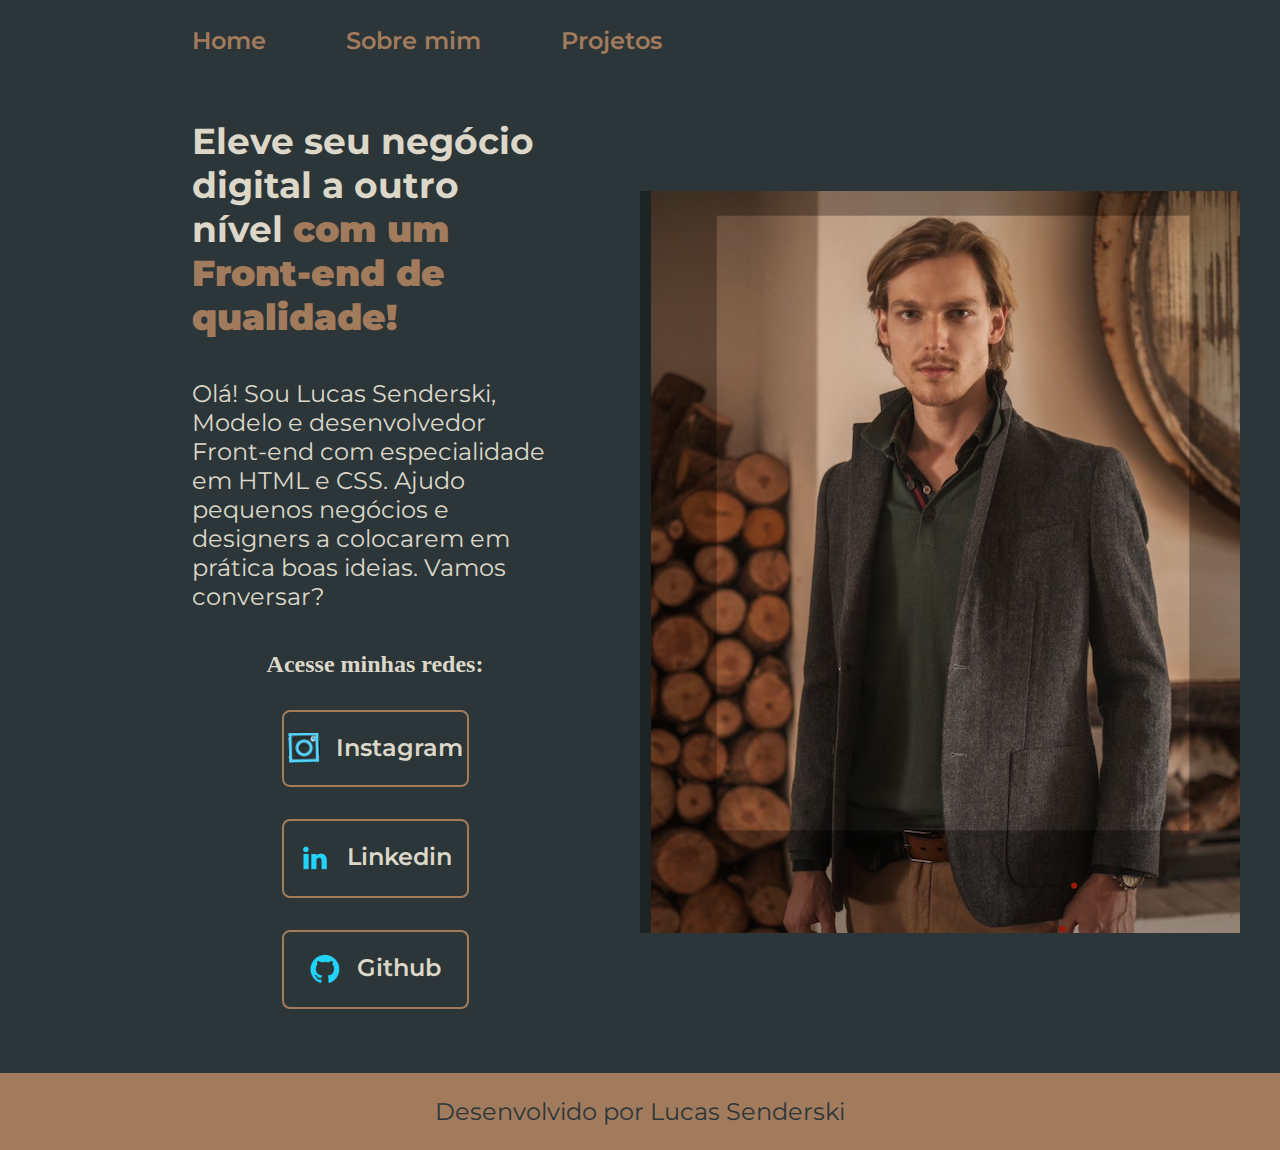
<file: index.html>
<!DOCTYPE html>
<html lang="pt-br">

<head>
    <meta charset="UTF-8">
    <meta http-equiv="X-UA-Compatible" content="IE=edge">
    <meta name="viewport" content="width=device-width, initial-scale=1.0">
    <title>Portifolio</title>
    <link rel="stylesheet" href="./styles/style.css">
</head>

<body>
    <header class="cabecalho">
        <nav class="cabecalho_menu">
            <a class="cabecalho_menu_link" href="./index.html">Home </a>
            <a class="cabecalho_menu_link" href="./about.html">Sobre mim</a>
            <a class="cabecalho_menu_link" href="./project.html">Projetos</a>
        </nav>
    </header>
    <main class="apresentacao">
        <section class="apresentacao__conteudo">
            <h1 class="apresentacao__conteudo__titulo">Eleve seu negócio digital a outro nível <strong 
            class="titulo-destaque">com um Front-end de qualidade!
            </strong></h1>
            <p class="apresentacao__conteudo__texto">Olá! Sou Lucas Senderski, Modelo e desenvolvedor
            Front-end com especialidade em HTML e
            CSS. Ajudo pequenos negócios e designers a
            colocarem em prática boas ideias. Vamos
            conversar?</p>
            <div class="apresentacao__links">
                <h2 class="apresentacao__links__titulo"> Acesse minhas redes:</h2>
                <a class="apresentacao__links__navegacao" href="https://www.instagram.com/lucassenderski/">
                    <img src="assets/logo insta.png   "> 
                     Instagram</a>
                <a class="apresentacao__links__navegacao" href=https://www.linkedin.com/in/lucas-senderski-b150b0141>
                    <img src="assets/Logo linkedin.png">
                    Linkedin
                </a>
                    <a class="apresentacao__links__navegacao" href=https://github.com/lucassenderski>
                    <img src="assets/Logo Github.png">
                    Github</a>
            </div>
            
        </section>
        <div class = "apresentacao_imagem"> <img src="./assets/imagem.png" alt="Foto de Lucas Senderski "></div>
        
    </main>
    <footer class="rodape">
        <p>Desenvolvido por Lucas Senderski</p>
    </footer>
</body>

</html>
</file>
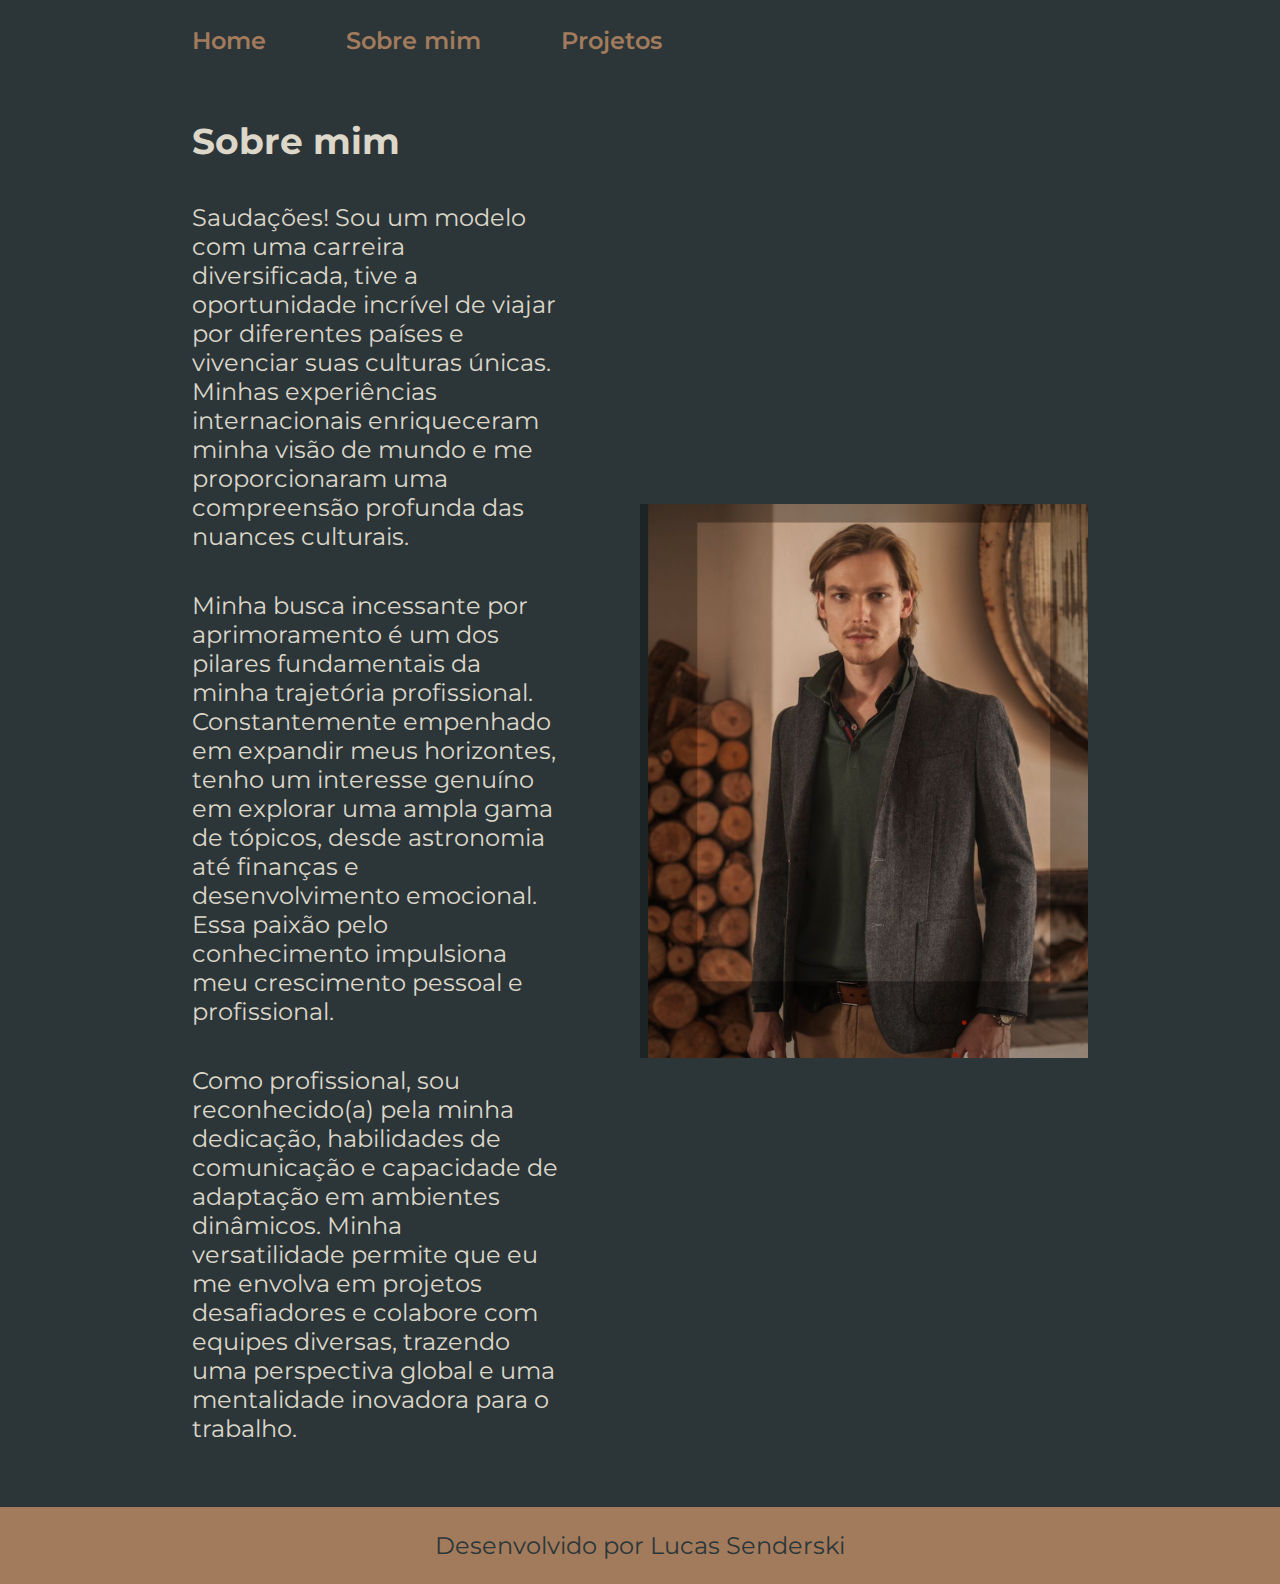
<file: about.html>
<!DOCTYPE html>
<html lang="pt-br">
<head>
    <meta charset="UTF-8">
    <meta name="viewport" content="width=device-width, initial-scale=1.0">
    <meta http-equiv="X-UA-Compatible" content="IE=edge">
    <link rel="stylesheet" href="./styles/style.css">
    <title>Sobre mim</title>
</head>
<body>
    <header class="cabecalho">
        <nav class="cabecalho_menu">
            <a class="cabecalho_menu_link" href="./index.html">Home </a>
            <a class="cabecalho_menu_link" href="./about.html">Sobre mim</a>
            <a class="cabecalho_menu_link" href="./project.html">Projetos</a>
        </nav>
    </header>
    <main class="apresentacao"> 
        <section class="apresentacao__conteudo">
            <h1 class="apresentacao__conteudo__titulo">
                Sobre mim
            </h1>

        <p class="apresentacao__conteudo__texto">
        Saudações! Sou um modelo com uma carreira diversificada, tive a oportunidade incrível de viajar por diferentes países e vivenciar suas culturas únicas. Minhas experiências internacionais enriqueceram minha visão de mundo e me proporcionaram uma compreensão profunda das nuances culturais.
        </p>
        <p class="apresentacao__conteudo__texto"> 
        Minha busca incessante por aprimoramento é um dos pilares fundamentais da minha trajetória profissional. Constantemente empenhado em expandir meus horizontes, tenho um interesse genuíno em explorar uma ampla gama de tópicos, desde astronomia até finanças e desenvolvimento emocional. Essa paixão pelo conhecimento impulsiona meu crescimento pessoal e profissional.
        </p>  
        <p class="apresentacao__conteudo__texto"> 
        Como profissional, sou reconhecido(a) pela minha dedicação, habilidades de comunicação e capacidade de adaptação em ambientes dinâmicos. Minha versatilidade permite que eu me envolva em projetos desafiadores e colabore com equipes diversas, trazendo uma perspectiva global e uma mentalidade inovadora para o trabalho.</p>


</section>
<img class='apresentacao_imagem' src="./assets/imagem.png" alt="Foto de Lucas">
    </main>
    <footer class="rodape">
        <p>Desenvolvido por Lucas Senderski</p>
    </footer>
</body>
</html>
</file>
<file: styles/style.css>
@import url('https://fonts.googleapis.com/css2?family=Krona+One&family=Montserrat:wght@400;600&display=swap');

:root {
    --cor-primaria: #2C3639;
    --cor-secundaria: #DCD7C9;
    --cor-terciaria: #A27B5C;
    --cor-hover: #3F4E4F;

    --fonte-primaria: 'Krona One', sans-serif;
    --fonte-secundaria: 'Montserrat', sans-serif;
}
*{
    margin: 0;
    padding: 0;
}

body{
    box-sizing: border-box;
    background-color: var(--cor-primaria);
    color: var(--cor-secundaria);
}
.cabecalho{
    padding: 2% 0% 0% 15%;
}
.cabecalho_menu{
    display: flex;
    gap: 80px;
}
.cabecalho_menu_link{
    font-family: var(--fonte-secundaria);
    font-size: 1.5rem;
    font-weight: 600;
    color: var(--cor-terciaria);
    text-decoration: none;
}

.cabecalho_menu_link:hover{
    color: var(--cor-hover);
}
.apresentacao{
    padding: 5% 15%;
    display: flex;
    align-items: center;
    justify-content: space-between;
    gap: 82px;
}
.apresentacao__conteudo{
    width: 50%;
    display: flex;
    flex-direction: column;
    gap: 40px;
}

.apresentacao__conteudo__titulo{
    font-size: 2.25rem;
    font-family: var(--fonte-secundaria);
}
.titulo-destaque{
    color: var(--cor-terciaria);
}
.apresentacao__conteudo__texto{
    font-size: 1.5rem;
    font-family: var(--fonte-secundaria);
}

.apresentacao__links{
    display: flex;
    flex-direction: column;
    justify-content: space-between;
    align-items: center;
    gap: 32px;
}
.apresentacao__links__subtitulo{
    font-family: var(--fonte-primaria);
    font-weight: 400;
    font-size: 1.5rem;
}
.apresentacao__links__navegacao{
    display: flex;
    justify-content: center;
    gap: 16px;
    border: 2px solid var(--cor-terciaria);
    width: 50%;
    text-align: center;
    border-radius: 8px;
    font-size: 1.5rem;
    font-weight: 600;
    padding: 21.5px 0;
    text-decoration: none;
    color: var(--cor-secundaria);
    font-family: var(--fonte-secundaria);
}


.apresentacao__links__navegacao:hover{
    background-color: var(--cor-hover);
}

.apresentacao_imagem{
    width: 50%;

}

div.scroll-container {
    display:block;
    background-color: #333;
    overflow: auto;
    white-space: nowrap;
    padding: 10px;
  }
  
  div.scroll-container img {
    padding: 10px;
  }
.rodape{
    color: var(--cor-primaria);
    background-color: var(--cor-terciaria);
    padding: 24px;
    text-align: center;
    font-family: var(--fonte-secundaria);
    font-size: 1.5rem;
    font-weight: 400;
}


@media (max-width: 1200px){
    .cabecalho{
        padding: 10%;
    }
    .cabecalho__menu{
        justify-content: center;
    }

    div.scroll-container {
       flex-direction: column;
       padding: 0;
    }

    .apresentacao{
    flex-direction: column-reverse;
    padding: 5%;
}
    .apresentacao__conteudo{
        width: auto;
    }
    .apresentacao__conteudo__titulo{
        display: flex;
        
    }
}
</file>
